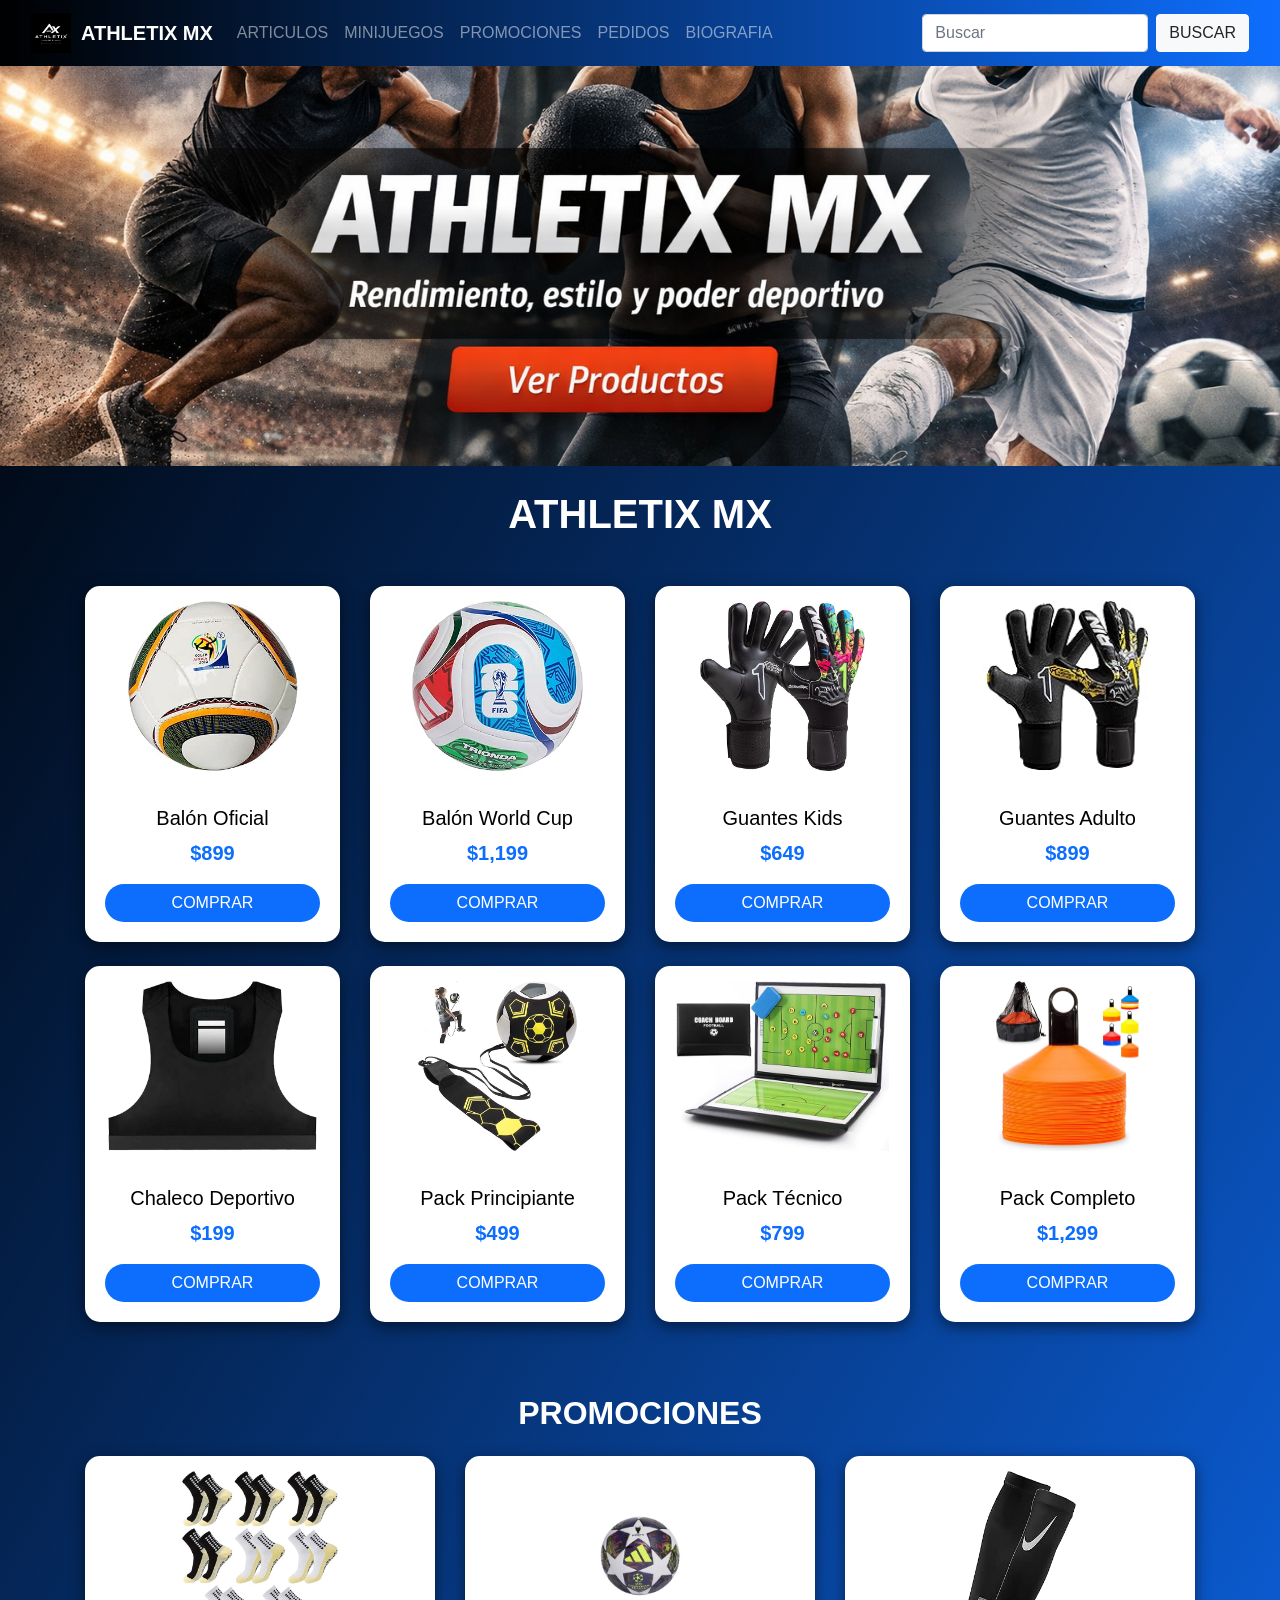
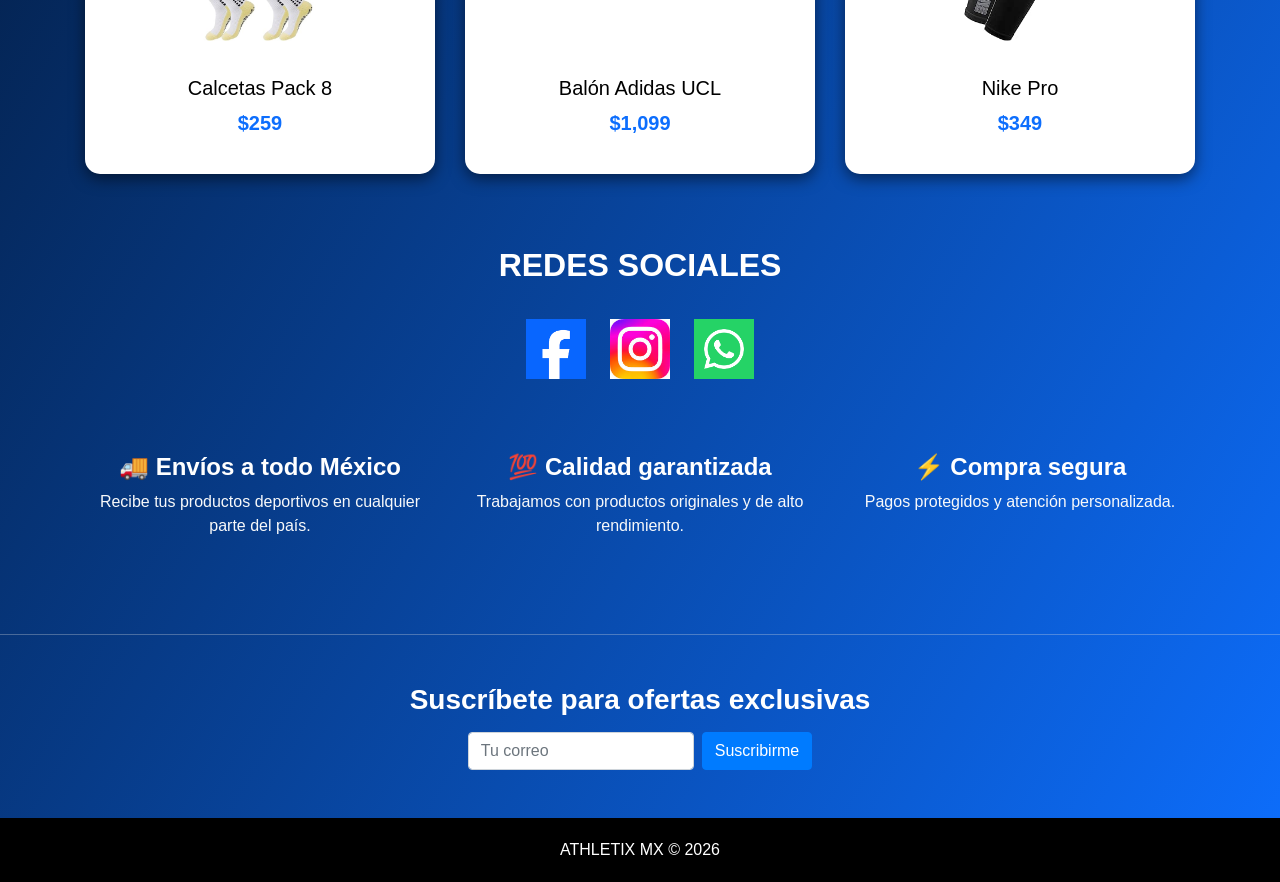
<file: index.html>
<!DOCTYPE html>
<html lang="es">
<head>
  <meta charset="UTF-8">
  <meta name="viewport" content="width=device-width, initial-scale=1.0">
  <title>ATHLETIX MX - Tienda Oficial</title>
  
  <!-- Bootstrap 4.4.1 CSS -->
  <link rel="stylesheet" href="https://stackpath.bootstrapcdn.com/bootstrap/4.4.1/css/bootstrap.min.css">

  <style>
    body {
      background: linear-gradient(120deg, #000000, #0d6efd);
      font-family: 'Arial', sans-serif;
      color: white;
    }

    /* Navbar */
    .navbar {
      background: linear-gradient(90deg, #000, #0d6efd);
    }
    .navbar-brand {
      display: flex;
      align-items: center;
      font-weight: bold;
    }
    .navbar-brand img {
      width: 40px;
      margin-right: 10px;
    }

    /* Banner */
    .banner {
      width: 100%;
      height: 400px;
      object-fit: cover;
    }

    /* Títulos */
    h1, h2, h3, h4 {
      font-weight: bold;
    }

    /* Tarjetas de Productos */
    .card {
      border: none;
      border-radius: 15px;
      box-shadow: 0 5px 15px rgba(0,0,0,0.5);
      transition: transform 0.3s ease;
      background: white;
      color: black;
    }
    .card:hover {
      transform: translateY(-10px);
    }
    .card img {
      height: 200px;
      object-fit: contain;
      padding: 15px;
    }
    .precio {
      color: #0d6efd;
      font-size: 20px;
      font-weight: bold;
    }
    .btn-comprar {
      background: #0d6efd;
      color: white;
      border-radius: 20px;
      transition: 0.2s;
    }
    .btn-comprar:hover {
      background: black;
      color: white;
    }

    /* Redes Sociales */
    .redes img {
      width: 60px;
      margin: 10px;
      transition: transform 0.3s ease;
    }
    .redes img:hover {
      transform: scale(1.2);
    }

    /* Footer */
    .footer {
      background: black;
      padding: 20px;
      margin-top: 40px;
    }
    hr.separador {
      background: white;
      opacity: 0.3;
    }
  </style>
</head>
<body>

  <!-- Encabezado / Navegación -->
  <header>
    <nav class="navbar navbar-expand-lg navbar-dark">
      <div class="container-fluid">
        <a class="navbar-brand" href="#">
          <img src="imagenes/logo.png" alt="Logo ATHLETIX MX">
          ATHLETIX MX
        </a>
        <button class="navbar-toggler" type="button" data-toggle="collapse" data-target="#menu" aria-controls="menu" aria-expanded="false" aria-label="Toggle navigation">
          <span class="navbar-toggler-icon"></span>
        </button>

        <div class="collapse navbar-collapse" id="menu">
          <ul class="navbar-nav mr-auto">
            <li class="nav-item"><a class="nav-link" href="estradapag1.html">ARTICULOS</a></li>
            <li class="nav-item"><a class="nav-link" href="estradapag4.html">MINIJUEGOS</a></li>
            <li class="nav-item"><a class="nav-link" href="estradapag2.html">PROMOCIONES</a></li>
            <li class="nav-item"><a class="nav-link" href="estradapag5.html">PEDIDOS</a></li>
            <li class="nav-item"><a class="nav-link" href="estradapag6.html">BIOGRAFIA</a></li>
          </ul>
          <form class="form-inline my-2 my-lg-0">
            <input class="form-control mr-2" type="search" placeholder="Buscar" aria-label="Buscar">
            <button class="btn btn-light" type="submit">BUSCAR</button>
          </form>
        </div>
      </div>
    </nav>
  </header>

  <!-- Banner Principal -->
  <section class="hero-banner">
    <img src="imagenes/banner1.png" class="banner" alt="Banner Principal ATHLETIX MX">
    <h1 class="text-center my-4">ATHLETIX MX</h1>
  </section>

  <!-- Cuerpo Principal de la Tienda -->
  <main>
    
    <!-- Sección Catálogo -->
    <section class="container my-5">
      <div class="row">
        <!-- Producto 1 -->
        <div class="col-sm-6 col-md-4 col-lg-3 mb-4">
          <div class="card h-100">
            <img src="imagenes/mundial2010.jpg" alt="Balón Oficial">
            <div class="card-body text-center d-flex flex-column justify-content-between">
              <h5>Balón Oficial</h5>
              <div>
                <p class="precio">$899</p>
                <button class="btn btn-comprar btn-block">COMPRAR</button>
              </div>
            </div>
          </div>
        </div>
        <!-- Producto 2 -->
        <div class="col-sm-6 col-md-4 col-lg-3 mb-4">
          <div class="card h-100">
            <img src="imagenes/balontrionda.jpg" alt="Balón World Cup">
            <div class="card-body text-center d-flex flex-column justify-content-between">
              <h5>Balón World Cup</h5>
              <div>
                <p class="precio">$1,199</p>
                <button class="btn btn-comprar btn-block">COMPRAR</button>
              </div>
            </div>
          </div>
        </div>
        <!-- Producto 3 -->
        <div class="col-sm-6 col-md-4 col-lg-3 mb-4">
          <div class="card h-100">
            <img src="imagenes/guantesrinat.jpg" alt="Guantes Kids">
            <div class="card-body text-center d-flex flex-column justify-content-between">
              <h5>Guantes Kids</h5>
              <div>
                <p class="precio">$649</p>
                <button class="btn btn-comprar btn-block">COMPRAR</button>
              </div>
            </div>
          </div>
        </div>
        <!-- Producto 4 -->
        <div class="col-sm-6 col-md-4 col-lg-3 mb-4">
          <div class="card h-100">
            <img src="imagenes/guantesrinatadulto.jpg" alt="Guantes Adulto">
            <div class="card-body text-center d-flex flex-column justify-content-between">
              <h5>Guantes Adulto</h5>
              <div>
                <p class="precio">$899</p>
                <button class="btn btn-comprar btn-block">COMPRAR</button>
              </div>
            </div>
          </div>
        </div>
        <!-- Producto 5 -->
        <div class="col-sm-6 col-md-4 col-lg-3 mb-4">
          <div class="card h-100">
            <img src="imagenes/chalecodeentrenamiento.jpg" alt="Chaleco Deportivo">
            <div class="card-body text-center d-flex flex-column justify-content-between">
              <h5>Chaleco Deportivo</h5>
              <div>
                <p class="precio">$199</p>
                <button class="btn btn-comprar btn-block">COMPRAR</button>
              </div>
            </div>
          </div>
        </div>
        <!-- Producto 6 -->
        <div class="col-sm-6 col-md-4 col-lg-3 mb-4">
          <div class="card h-100">
            <img src="imagenes/cinturonentrenamiento.jpg" alt="Pack Principiante">
            <div class="card-body text-center d-flex flex-column justify-content-between">
              <h5>Pack Principiante</h5>
              <div>
                <p class="precio">$499</p>
                <button class="btn btn-comprar btn-block">COMPRAR</button>
              </div>
            </div>
          </div>
        </div>
        <!-- Producto 7 -->
        <div class="col-sm-6 col-md-4 col-lg-3 mb-4">
          <div class="card h-100">
            <img src="imagenes/tabladeentrenamiento.jpg" alt="Pack Técnico">
            <div class="card-body text-center d-flex flex-column justify-content-between">
              <h5>Pack Técnico</h5>
              <div>
                <p class="precio">$799</p>
                <button class="btn btn-comprar btn-block">COMPRAR</button>
              </div>
            </div>
          </div>
        </div>
        <!-- Producto 8 -->
        <div class="col-sm-6 col-md-4 col-lg-3 mb-4">
          <div class="card h-100">
            <img src="imagenes/packconos.jpg" alt="Pack Completo">
            <div class="card-body text-center d-flex flex-column justify-content-between">
              <h5>Pack Completo</h5>
              <div>
                <p class="precio">$1,299</p>
                <button class="btn btn-comprar btn-block">COMPRAR</button>
              </div>
            </div>
          </div>
        </div>
      </div>
    </section>

    <!-- Sección Promociones -->
    <section class="container my-5">
      <h2 class="text-center mb-4">PROMOCIONES</h2>
      <div class="row">
        <div class="col-md-4 mb-4">
          <div class="card h-100">
            <img src="imagenes/calcetasantideslizantes.jpg" alt="Calcetas Pack 8">
            <div class="card-body text-center">
              <h5>Calcetas Pack 8</h5>
              <p class="precio">$259</p>
            </div>
          </div>
        </div>
        <div class="col-md-4 mb-4">
          <div class="card h-100">
            <img src="imagenes/balonchampions.jpg" alt="Balón Adidas UCL">
            <div class="card-body text-center">
              <h5>Balón Adidas UCL</h5>
              <p class="precio">$1,099</p>
            </div>
          </div>
        </div>
        <div class="col-md-4 mb-4">
          <div class="card h-100">
            <img src="imagenes/mangasbrazo.jpg" alt="Nike Pro">
            <div class="card-body text-center">
              <h5>Nike Pro</h5>
              <p class="precio">$349</p>
            </div>
          </div>
        </div>
      </div>
    </section>

    <!-- Redes Sociales -->
    <section class="text-center redes my-5">
      <h2 class="mb-4">REDES SOCIALES</h2>
      <a href="https://www.facebook.com" target="_blank" rel="noopener noreferrer"><img src="imagenes/Facebook.png" alt="Facebook"></a>
      <a href="https://www.instagram.com" target="_blank" rel="noopener noreferrer"><img src="imagenes/instagram.jpg" alt="Instagram"></a>
      <a href="https://www.whatsapp.com" target="_blank" rel="noopener noreferrer"><img src="imagenes/whatsapp.png" alt="WhatsApp"></a>
    </section>

    <!-- Valores -->
    <section class="container text-center my-5 py-3">
      <div class="row">
        <div class="col-md-4 mb-3">
          <h4>🚚 Envíos a todo México</h4>
          <p class="text-light">Recibe tus productos deportivos en cualquier parte del país.</p>
        </div>
        <div class="col-md-4 mb-3">
          <h4>💯 Calidad garantizada</h4>
          <p class="text-light">Trabajamos con productos originales y de alto rendimiento.</p>
        </div>
        <div class="col-md-4 mb-3">
          <h4>⚡ Compra segura</h4>
          <p class="text-light">Pagos protegidos y atención personalizada.</p>
        </div>
      </div>
    </section>

    <hr class="separador my-5">

    <!-- Newsletter -->
    <section class="container text-center my-5">
      <h3>Suscríbete para ofertas exclusivas</h3>
      <form class="form-inline justify-content-center mt-3">
        <input type="email" class="form-control mr-2 mb-2 mb-sm-0" placeholder="Tu correo" required>
        <button type="submit" class="btn btn-primary">Suscribirme</button>
      </form>
    </section>

  </main>

  <!-- Pie de Página -->
  <footer class="footer text-center">
    <p class="m-0">ATHLETIX MX © 2026</p>
  </footer>

  <!-- Bootstrap Scripts -->
  <script src="https://code.jquery.com/jquery-3.4.1.slim.min.js"></script>
  <script src="https://cdn.jsdelivr.net/npm/popper.js@1.16.0/dist/umd/popper.min.js"></script>
  <script src="https://stackpath.bootstrapcdn.com/bootstrap/4.4.1/js/bootstrap.min.js"></script>

</body>
</html>
</file>
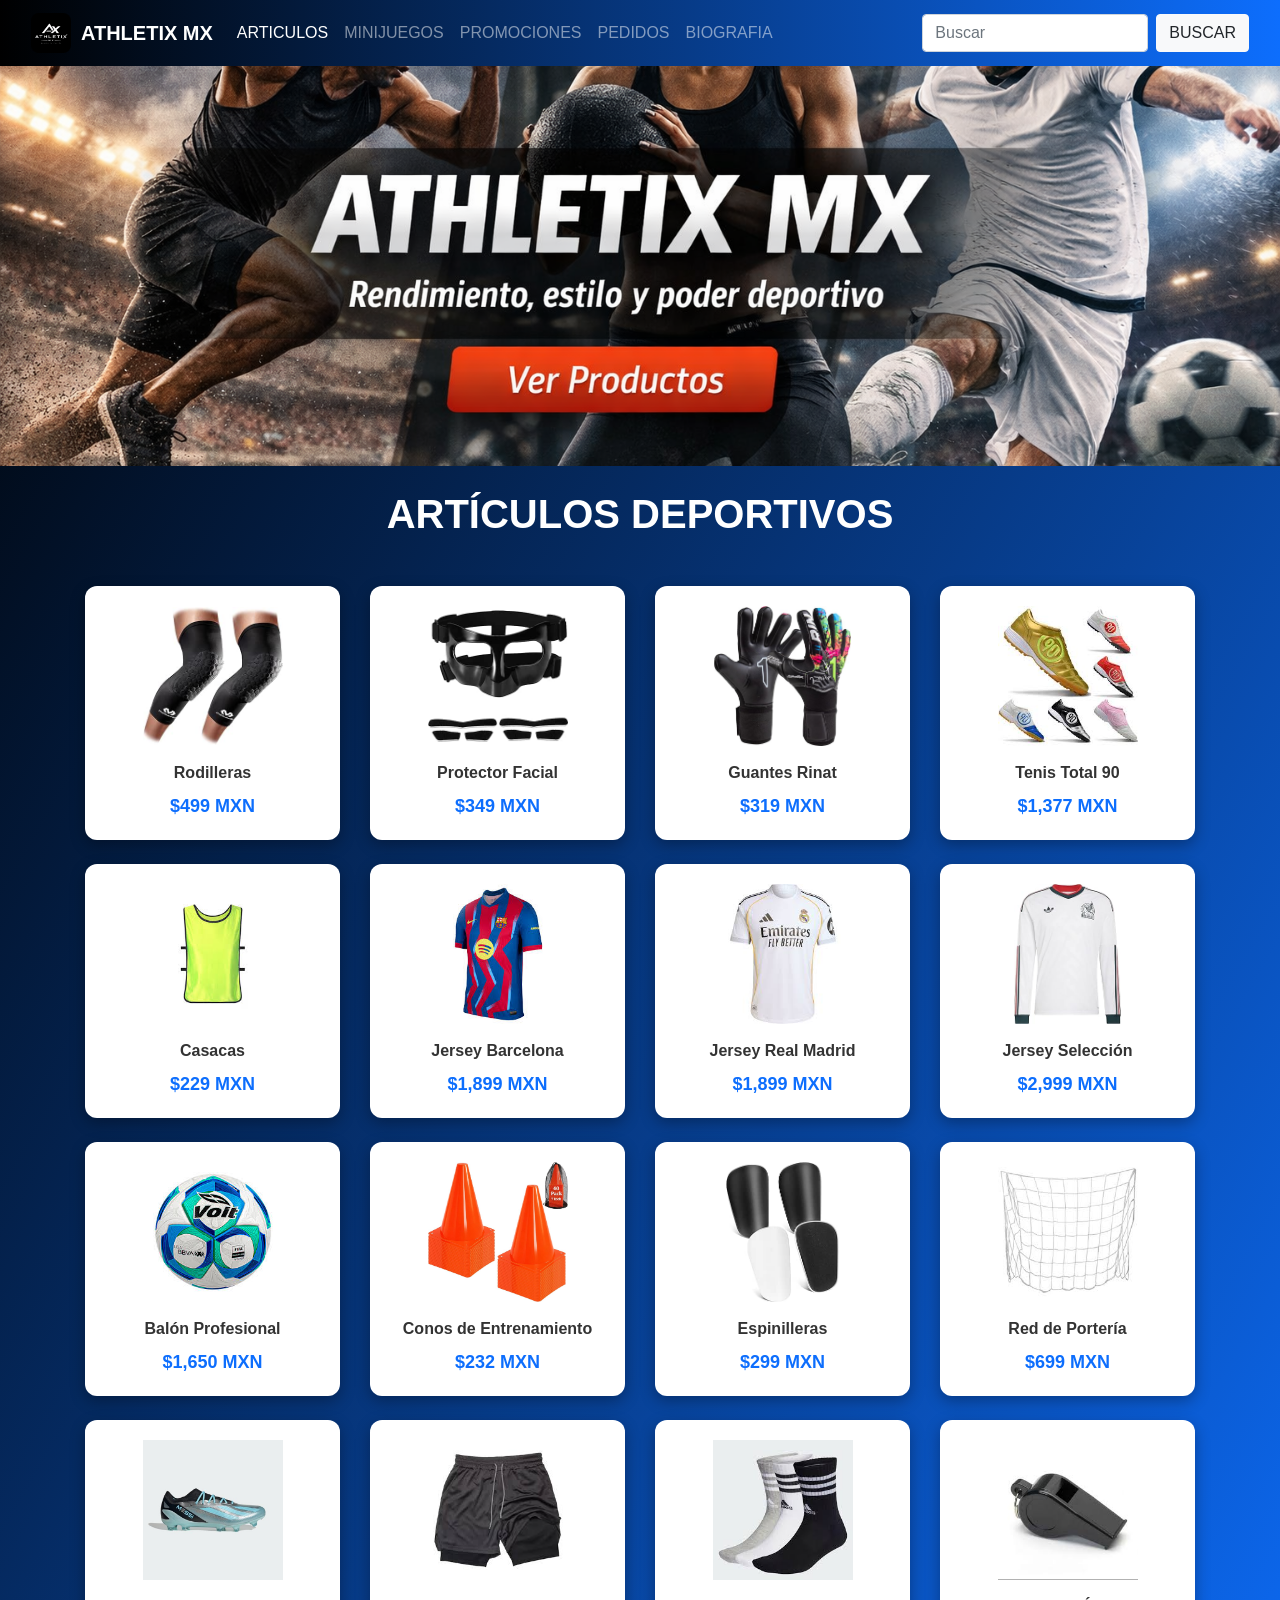
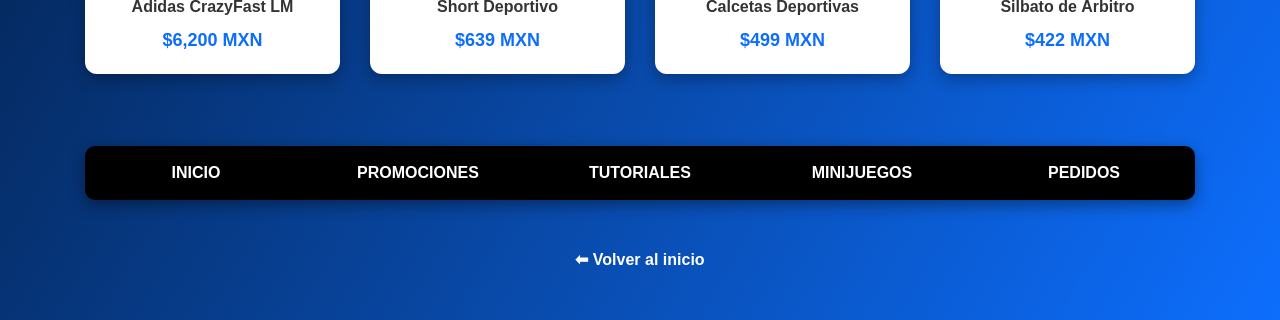
<file: estradapag1.html>
<!DOCTYPE html>
<html lang="es">
<head>
  <meta charset="UTF-8">
  <meta name="viewport" content="width=device-width, initial-scale=1.0">
  <title>ATHLETIX MX - Artículos Deportivos</title>
  
  <link rel="stylesheet" href="https://stackpath.bootstrapcdn.com/bootstrap/4.4.1/css/bootstrap.min.css">

  <style>
    body {
      background: linear-gradient(120deg, #000000, #0d6efd);
      font-family: 'Arial', sans-serif;
      color: white;
    }

    /* Navbar */
    .navbar {
      background: linear-gradient(90deg, #000, #0d6efd);
    }
    .navbar-brand {
      display: flex;
      align-items: center;
      font-weight: bold;
    }
    .navbar-brand img {
      width: 40px;
      height: 40px;
      object-fit: contain;
      margin-right: 10px;
      border-radius: 8px;
    }

    /* Banner */
    .banner {
      width: 100%;
      height: 400px;
      object-fit: cover;
    }

    /* Títulos */
    h1, h2 {
      font-weight: bold;
    }

    /* Tarjetas de Artículos (Modernización de las tablas antiguas) */
    .item-card {
      background: white;
      border-radius: 12px;
      box-shadow: 0px 5px 15px rgba(0,0,0,0.3);
      overflow: hidden;
      transition: transform 0.3s ease, box-shadow 0.3s ease;
      text-align: center;
      padding: 20px 15px;
      height: 100%;
      display: flex;
      flex-direction: column;
      justify-content: space-between;
    }
    
    .item-card:hover {
      transform: translateY(-8px);
      box-shadow: 0px 8px 20px rgba(0,0,0,0.5);
    }

    .item-card img {
      width: 140px;
      height: 140px;
      object-fit: contain;
      margin: 0 auto 15px auto;
      transition: transform 0.3s;
    }

    .item-card:hover img {
      transform: scale(1.08);
    }

    .item-card a {
      color: #333333;
      text-decoration: none;
      font-weight: bold;
      display: block;
    }
    
    .item-card a:hover {
      color: #0d6efd;
      text-decoration: none;
    }

    .precio-azul {
      font-size: 18px;
      color: #0d6efd;
      font-weight: bold;
      margin-top: 8px;
      display: block;
    }

    /* Navegación Inferior Estilo Barra */
    .nav-inferior {
      background: #000000;
      border-radius: 10px;
      padding: 15px;
      box-shadow: 0px 5px 15px rgba(0,0,0,0.4);
    }
    .nav-inferior a {
      color: white;
      text-decoration: none;
      font-weight: bold;
      transition: color 0.2s;
    }
    .nav-inferior a:hover {
      color: #0d6efd;
    }
    
    .link-volver {
      font-weight: bold;
      color: white;
      transition: color 0.2s;
    }
    .link-volver:hover {
      color: #0d6efd;
      text-decoration: none;
    }
  </style>
</head>
<body>

  <header>
    <nav class="navbar navbar-expand-lg navbar-dark">
      <div class="container-fluid">
        <a class="navbar-brand" href="index.html">
          <img src="imagenes/logo.png" alt="Logo ATHLETIX MX">
          ATHLETIX MX
        </a>
        <button class="navbar-toggler" type="button" data-toggle="collapse" data-target="#menu" aria-controls="menu" aria-expanded="false" aria-label="Toggle navigation">
          <span class="navbar-toggler-icon"></span>
        </button>

        <div class="collapse navbar-collapse" id="menu">
          <ul class="navbar-nav mr-auto">
            <li class="nav-item active">
              <a class="nav-link" href="estradapag1.html">ARTICULOS</a>
            </li>
            <li class="nav-item">
              <a class="nav-link" href="estradapag4.html">MINIJUEGOS</a>
            </li>
            <li class="nav-item">
              <a class="nav-link" href="estradapag2.html">PROMOCIONES</a>
            </li>
            <li class="nav-item">
              <a class="nav-link" href="estradapag5.html">PEDIDOS</a>
            </li>
            <li class="nav-item">
              <a class="nav-link" href="estradapag6.html">BIOGRAFIA</a>
            </li>
          </ul>

          <form class="form-inline my-2 my-lg-0">
            <input class="form-control mr-2" type="search" placeholder="Buscar" aria-label="Buscar">
            <button class="btn btn-light" type="submit">BUSCAR</button>
          </form>
        </div>
      </div>
    </nav>
  </header>

  <section class="hero-banner">
    <img src="imagenes/banner1.png" class="banner" alt="Banner Artículos Deportivos">
    <h1 class="text-center my-4">ARTÍCULOS DEPORTIVOS</h1>
  </section>

  <main class="container my-5">
    <div class="row">
      
      <div class="col-6 col-md-4 col-lg-3 mb-4">
        <div class="item-card">
          <img src="imagenes/rodillerascomp.jpg" alt="Rodilleras">
          <a href="https://www.innovasport.com" target="_blank" rel="noopener noreferrer">
            Rodilleras
            <span class="precio-azul">$499 MXN</span>
          </a>
        </div>
      </div>

      <div class="col-6 col-md-4 col-lg-3 mb-4">
        <div class="item-card">
          <img src="imagenes/protectorfacial.jpg" alt="Protector Facial">
          <a href="https://www.sportsmed.com.mx" target="_blank" rel="noopener noreferrer">
            Protector Facial
            <span class="precio-azul">$349 MXN</span>
          </a>
        </div>
      </div>

      <div class="col-6 col-md-4 col-lg-3 mb-4">
        <div class="item-card">
          <img src="imagenes/guantesrinat.jpg" alt="Guantes Rinat">
          <a href="https://www.rinatstore.com" target="_blank" rel="noopener noreferrer">
            Guantes Rinat
            <span class="precio-azul">$319 MXN</span>
          </a>
        </div>
      </div>

      <div class="col-6 col-md-4 col-lg-3 mb-4">
        <div class="item-card">
          <img src="imagenes/total90.jpg" alt="Tenis Futbol Total90">
          <a href="https://www.decathlon.com.mx" target="_blank" rel="noopener noreferrer">
            Tenis Total 90
            <span class="precio-azul">$1,377 MXN</span>
          </a>
        </div>
      </div>

      <div class="col-6 col-md-4 col-lg-3 mb-4">
        <div class="item-card">
          <img src="imagenes/casacas.jpg" alt="Casacas">
          <a href="https://www.decathlon.com.mx" target="_blank" rel="noopener noreferrer">
            Casacas
            <span class="precio-azul">$229 MXN</span>
          </a>
        </div>
      </div>

      <div class="col-6 col-md-4 col-lg-3 mb-4">
        <div class="item-card">
          <img src="imagenes/barcelona.jpg" alt="Jersey Barcelona">
          <a href="https://store.fcbarcelona.com" target="_blank" rel="noopener noreferrer">
            Jersey Barcelona
            <span class="precio-azul">$1,899 MXN</span>
          </a>
        </div>
      </div>

      <div class="col-6 col-md-4 col-lg-3 mb-4">
        <div class="item-card">
          <img src="imagenes/madrid.jpg" alt="Jersey Real Madrid">
          <a href="https://us.shop.realmadrid.com" target="_blank" rel="noopener noreferrer">
            Jersey Real Madrid
            <span class="precio-azul">$1,899 MXN</span>
          </a>
        </div>
      </div>

      <div class="col-6 col-md-4 col-lg-3 mb-4">
        <div class="item-card">
          <img src="imagenes/seleccion.jpg" alt="Jersey Selección">
          <a href="https://mexicofanshop.com" target="_blank" rel="noopener noreferrer">
            Jersey Selección
            <span class="precio-azul">$2,999 MXN</span>
          </a>
        </div>
      </div>

      <div class="col-6 col-md-4 col-lg-3 mb-4">
        <div class="item-card">
          <img src="imagenes/voit.jpg" alt="Balón Profesional">
          <a href="https://www.voit.com.mx" target="_blank" rel="noopener noreferrer">
            Balón Profesional
            <span class="precio-azul">$1,650 MXN</span>
          </a>
        </div>
      </div>

      <div class="col-6 col-md-4 col-lg-3 mb-4">
        <div class="item-card">
          <img src="imagenes/conos.jpg" alt="Conos de Entrenamiento">
          <a href="https://deportesguerra.com.mx" target="_blank" rel="noopener noreferrer">
            Conos de Entrenamiento
            <span class="precio-azul">$232 MXN</span>
          </a>
        </div>
      </div>

      <div class="col-6 col-md-4 col-lg-3 mb-4">
        <div class="item-card">
          <img src="imagenes/pack2espinilleras.jpg" alt="Espinilleras">
          <a href="#">
            Espinilleras
            <span class="precio-azul">$299 MXN</span>
          </a>
        </div>
      </div>

      <div class="col-6 col-md-4 col-lg-3 mb-4">
        <div class="item-card">
          <img src="imagenes/red.jpg" alt="Red de Portería">
          <a href="#">
            Red de Portería
            <span class="precio-azul">$699 MXN</span>
          </a>
        </div>
      </div>

      <div class="col-6 col-md-4 col-lg-3 mb-4">
        <div class="item-card">
          <img src="imagenes/messi.jpg" alt="Adidas CrazyFast LM">
          <a href="https://www.adidas.mx" target="_blank" rel="noopener noreferrer">
            Adidas CrazyFast LM
            <span class="precio-azul">$6,200 MXN</span>
          </a>
        </div>
      </div>

      <div class="col-6 col-md-4 col-lg-3 mb-4">
        <div class="item-card">
          <img src="imagenes/short.jpg" alt="Short Deportivo">
          <a href="https://www.underarmour.com.mx" target="_blank" rel="noopener noreferrer">
            Short Deportivo
            <span class="precio-azul">$639 MXN</span>
          </a>
        </div>
      </div>

      <div class="col-6 col-md-4 col-lg-3 mb-4">
        <div class="item-card">
          <img src="imagenes/calcetas.jpg" alt="Calcetas Deportivas">
          <a href="https://www.adidas.mx" target="_blank" rel="noopener noreferrer">
            Calcetas Deportivas
            <span class="precio-azul">$499 MXN</span>
          </a>
        </div>
      </div>

      <div class="col-6 col-md-4 col-lg-3 mb-4">
        <div class="item-card">
          <img src="imagenes/silbato.jpg" alt="Silbato de Árbitro">
          <a href="https://www.decathlon.com.mx" target="_blank" rel="noopener noreferrer">
            Silbato de Árbitro
            <span class="precio-azul">$422 MXN</span>
          </a>
        </div>
      </div>

    </div>

    <div class="nav-inferior container my-5">
      <div class="row text-center">
        <div class="col"><a href="index.html">INICIO</a></div>
        <div class="col"><a href="estradapag2.html">PROMOCIONES</a></div>
        <div class="col"><a href="estradapag3.html">TUTORIALES</a></div>
        <div class="col"><a href="estradapag4.html">MINIJUEGOS</a></div>
        <div class="col"><a href="estradapag5.html">PEDIDOS</a></div>
      </div>
    </div>

    <div class="text-center my-4">
      <a href="index.html" class="link-volver">⬅ Volver al inicio</a>
    </div>
  </main>

  <script src="https://code.jquery.com/jquery-3.4.1.slim.min.js"></script>
  <script src="https://cdn.jsdelivr.net/npm/popper.js@1.16.0/dist/umd/popper.min.js"></script>
  <script src="https://stackpath.bootstrapcdn.com/bootstrap/4.4.1/js/bootstrap.min.js"></script>

</body>
</html>
</file>
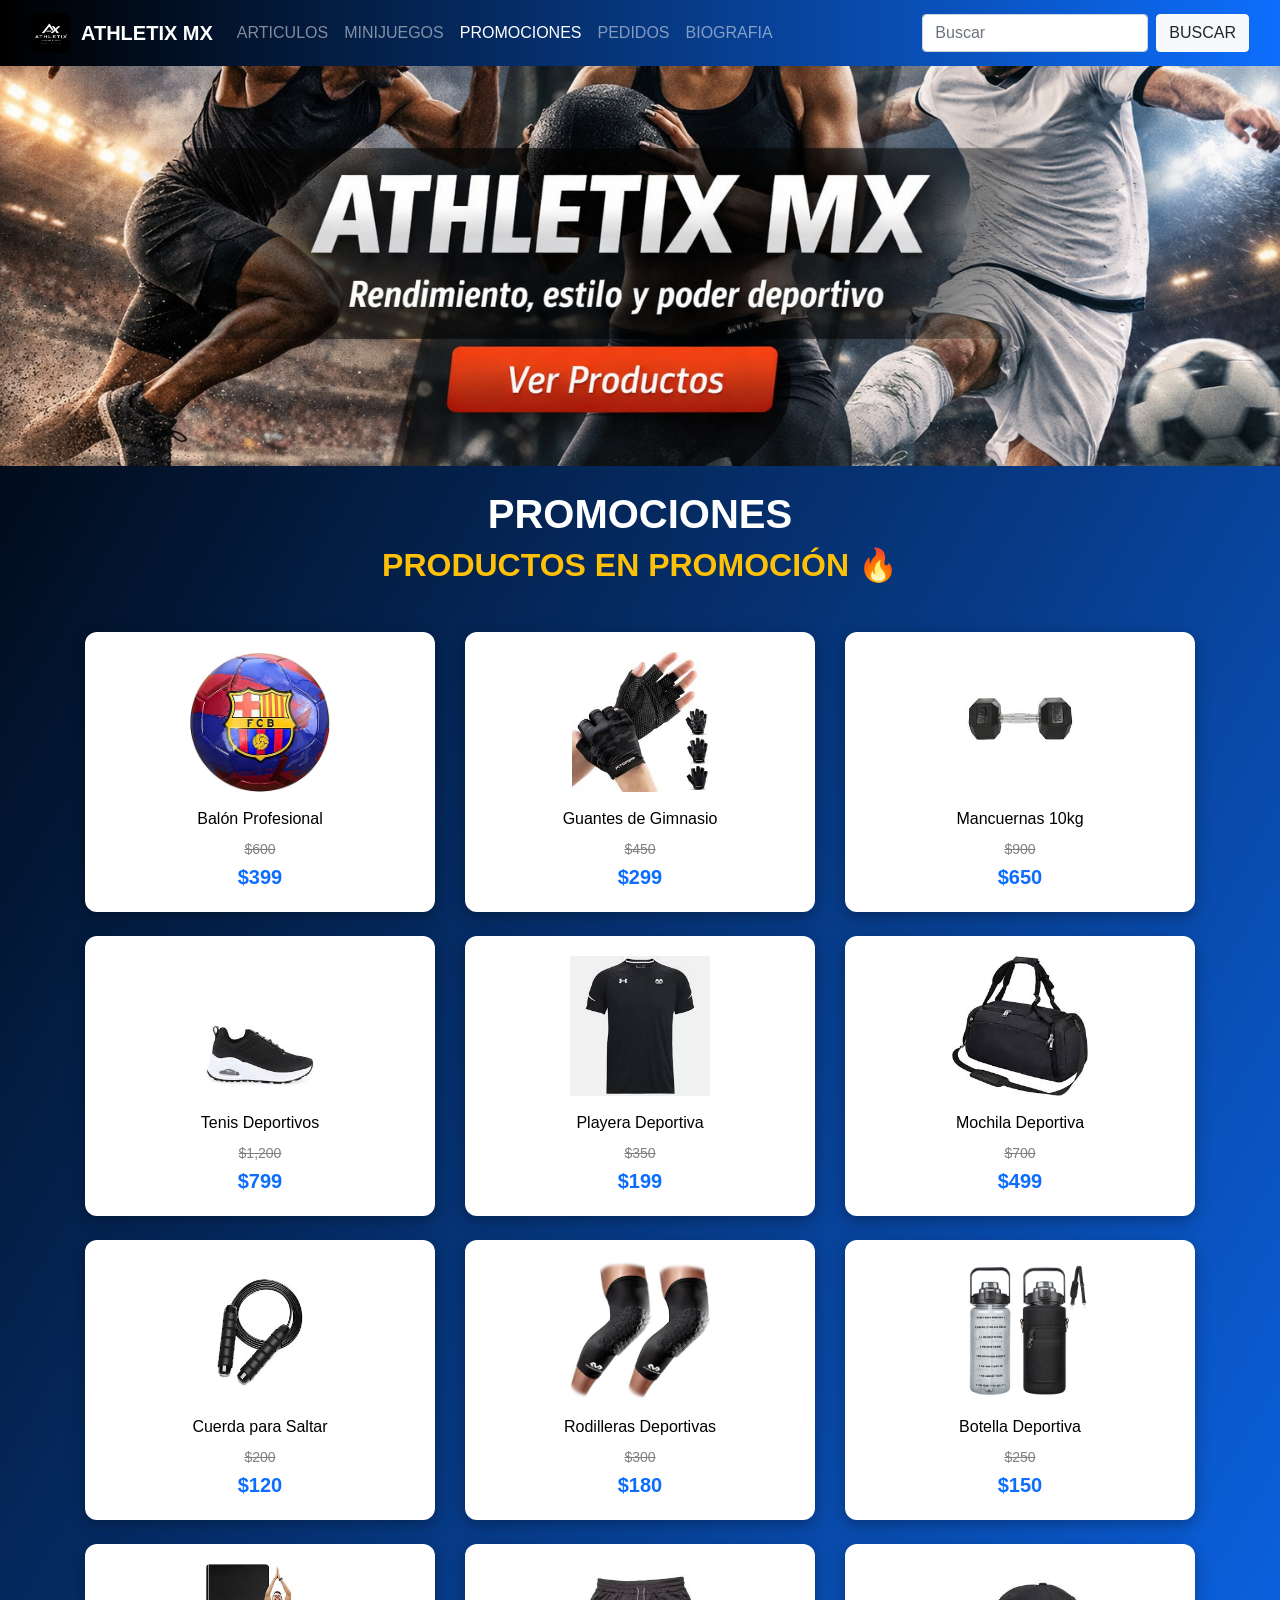
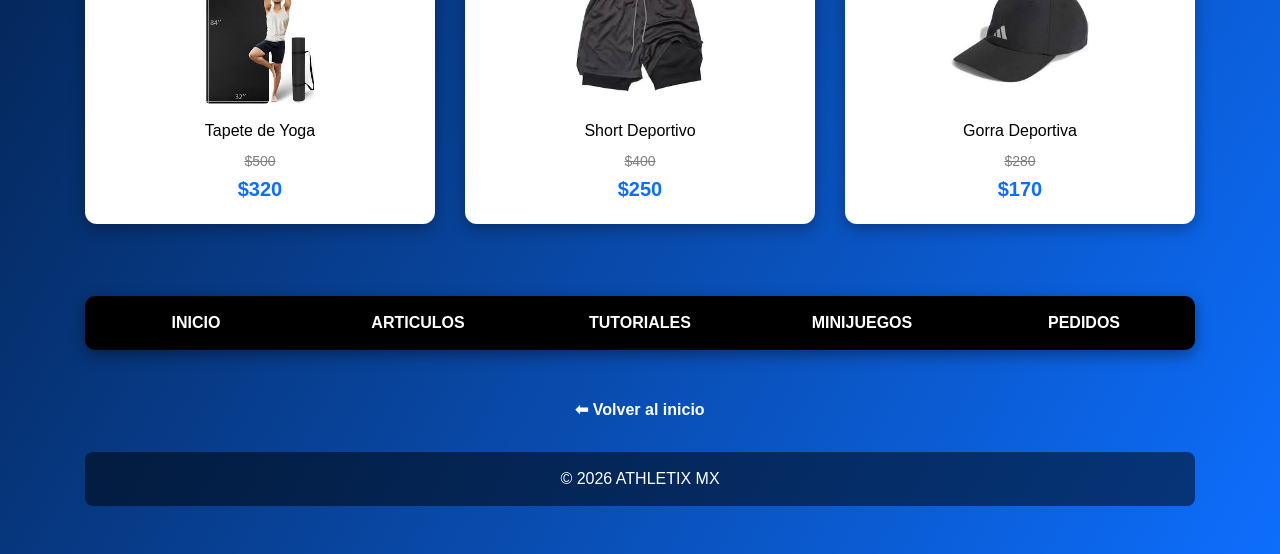
<file: estradapag2.html>
<!DOCTYPE html>
<html lang="es">
<head>
  <meta charset="UTF-8">
  <meta name="viewport" content="width=device-width, initial-scale=1.0">
  <title>ATHLETIX MX - Promociones</title>
  
  <!-- Bootstrap 4.4.1 CSS -->
  <link rel="stylesheet" href="https://stackpath.bootstrapcdn.com/bootstrap/4.4.1/css/bootstrap.min.css">

  <style>
    body {
      background: linear-gradient(120deg, #000000, #0d6efd);
      font-family: 'Arial', sans-serif;
      color: white;
    }

    /* Navbar */
    .navbar {
      background: linear-gradient(90deg, #000, #0d6efd);
    }
    .navbar-brand {
      display: flex;
      align-items: center;
      font-weight: bold;
    }
    .navbar-brand img {
      width: 40px;
      height: 40px;
      object-fit: contain;
      margin-right: 10px;
      border-radius: 8px;
    }

    /* Banner */
    .banner {
      width: 100%;
      height: 400px;
      object-fit: cover;
    }

    /* Títulos */
    h1, h2 {
      font-weight: bold;
    }

    /* Tarjetas de Promociones (Estructura optimizada de cuadrícula) */
    .promo-card {
      background: white;
      border-radius: 12px;
      box-shadow: 0px 5px 15px rgba(0,0,0,0.3);
      overflow: hidden;
      transition: transform 0.3s ease, box-shadow 0.3s ease;
      text-align: center;
      padding: 20px 15px;
      height: 100%;
      color: black;
      display: flex;
      flex-direction: column;
      justify-content: space-between;
    }
    
    .promo-card:hover {
      transform: translateY(-8px);
      box-shadow: 0px 8px 20px rgba(0,0,0,0.5);
    }

    .promo-card img {
      width: 140px;
      height: 140px;
      object-fit: contain;
      margin: 0 auto 15px auto;
      transition: transform 0.3s;
    }

    .promo-card:hover img {
      transform: scale(1.08);
    }

    .titulo-producto {
      font-weight: 500;
      font-size: 16px;
      margin-bottom: 8px;
    }

    .precio-anterior {
      color: gray;
      text-decoration: line-through;
      font-size: 14px;
      margin-bottom: 2px;
    }

    .precio-oferta {
      color: #0d6efd;
      font-size: 20px;
      font-weight: bold;
      margin-bottom: 0;
    }

    /* Navegación Inferior Estilo Barra */
    .nav-inferior {
      background: #000000;
      border-radius: 10px;
      padding: 15px;
      box-shadow: 0px 5px 15px rgba(0,0,0,0.4);
    }
    .nav-inferior a {
      color: white;
      text-decoration: none;
      font-weight: bold;
      transition: color 0.2s;
    }
    .nav-inferior a:hover {
      color: #0d6efd;
    }
    
    .link-volver {
      font-weight: bold;
      color: white;
      transition: color 0.2s;
    }
    .link-volver:hover {
      color: #0d6efd;
      text-decoration: none;
    }

    /* Footer */
    .footer {
      background: rgba(0, 0, 0, 0.5);
      padding: 15px;
      margin-top: 30px;
      border-radius: 8px;
    }
  </style>
</head>
<body>

  <!-- Encabezado / Navegación -->
  <header>
    <nav class="navbar navbar-expand-lg navbar-dark">
      <div class="container-fluid">
        <a class="navbar-brand" href="index.html">
          <img src="imagenes/logo.png" alt="Logo ATHLETIX MX">
          ATHLETIX MX
        </a>
        <button class="navbar-toggler" type="button" data-toggle="collapse" data-target="#menu" aria-controls="menu" aria-expanded="false" aria-label="Toggle navigation">
          <span class="navbar-toggler-icon"></span>
        </button>

        <div class="collapse navbar-collapse" id="menu">
          <ul class="navbar-nav mr-auto">
            <li class="nav-item">
              <a class="nav-link" href="estradapag1.html">ARTICULOS</a>
            </li>
            <li class="nav-item">
              <a class="nav-link" href="estradapag4.html">MINIJUEGOS</a>
            </li>
            <li class="nav-item active">
              <a class="nav-link" href="estradapag2.html">PROMOCIONES</a>
            </li>
            <li class="nav-item">
              <a class="nav-link" href="estradapag5.html">PEDIDOS</a>
            </li>
            <li class="nav-item">
              <a class="nav-link" href="estradapag6.html">BIOGRAFIA</a>
            </li>
          </ul>

          <form class="form-inline my-2 my-lg-0">
            <input class="form-control mr-2" type="search" placeholder="Buscar" aria-label="Buscar">
            <button class="btn btn-light" type="submit">BUSCAR</button>
          </form>
        </div>
      </div>
    </nav>
  </header>

  <!-- Banner Principal -->
  <section class="hero-banner">
    <img src="imagenes/banner1.png" class="banner" alt="Banner Promociones">
    <div class="container text-center mt-4">
      <h1>PROMOCIONES</h1>
      <h2 class="text-warning">PRODUCTOS EN PROMOCIÓN 🔥</h2>
    </div>
  </section>

  <!-- Catálogo de Promociones -->
  <main class="container my-5">
    <div class="row">
      
      <!-- Fila 1 -->
      <div class="col-sm-6 col-md-4 mb-4">
        <div class="promo-card">
          <img src="imagenes/balonbarca.jpg" alt="Balón Profesional">
          <div>
            <div class="titulo-producto">Balón Profesional</div>
            <div class="precio-anterior">$600</div>
            <div class="precio-oferta">$399</div>
          </div>
        </div>
      </div>

      <div class="col-sm-6 col-md-4 mb-4">
        <div class="promo-card">
          <img src="imagenes/guantes.jpg" alt="Guantes de Gimnasio">
          <div>
            <div class="titulo-producto">Guantes de Gimnasio</div>
            <div class="precio-anterior">$450</div>
            <div class="precio-oferta">$299</div>
          </div>
        </div>
      </div>

      <div class="col-sm-6 col-md-4 mb-4">
        <div class="promo-card">
          <img src="imagenes/mancuernas.jpg" alt="Mancuernas 10kg">
          <div>
            <div class="titulo-producto">Mancuernas 10kg</div>
            <div class="precio-anterior">$900</div>
            <div class="precio-oferta">$650</div>
          </div>
        </div>
      </div>

      <!-- Fila 2 -->
      <div class="col-sm-6 col-md-4 mb-4">
        <div class="promo-card">
          <img src="imagenes/tenis.jpg" alt="Tenis Deportivos">
          <div>
            <div class="titulo-producto">Tenis Deportivos</div>
            <div class="precio-anterior">$1,200</div>
            <div class="precio-oferta">$799</div>
          </div>
        </div>
      </div>

      <div class="col-sm-6 col-md-4 mb-4">
        <div class="promo-card">
          <img src="imagenes/playera.jpg" alt="Playera Deportiva">
          <div>
            <div class="titulo-producto">Playera Deportiva</div>
            <div class="precio-anterior">$350</div>
            <div class="precio-oferta">$199</div>
          </div>
        </div>
      </div>

      <div class="col-sm-6 col-md-4 mb-4">
        <div class="promo-card">
          <img src="imagenes/mochila.jpg" alt="Mochila Deportiva">
          <div>
            <div class="titulo-producto">Mochila Deportiva</div>
            <div class="precio-anterior">$700</div>
            <div class="precio-oferta">$499</div>
          </div>
        </div>
      </div>

      <!-- Fila 3 -->
      <div class="col-sm-6 col-md-4 mb-4">
        <div class="promo-card">
          <img src="imagenes/cuerda.jpg" alt="Cuerda para Saltar">
          <div>
            <div class="titulo-producto">Cuerda para Saltar</div>
            <div class="precio-anterior">$200</div>
            <div class="precio-oferta">$120</div>
          </div>
        </div>
      </div>

      <div class="col-sm-6 col-md-4 mb-4">
        <div class="promo-card">
          <img src="imagenes/rodillerascomp.jpg" alt="Rodilleras Deportivas">
          <div>
            <div class="titulo-producto">Rodilleras Deportivas</div>
            <div class="precio-anterior">$300</div>
            <div class="precio-oferta">$180</div>
          </div>
        </div>
      </div>

      <div class="col-sm-6 col-md-4 mb-4">
        <div class="promo-card">
          <img src="imagenes/botella.jpg" alt="Botella Deportiva">
          <div>
            <div class="titulo-producto">Botella Deportiva</div>
            <div class="precio-anterior">$250</div>
            <div class="precio-oferta">$150</div>
          </div>
        </div>
      </div>

      <!-- Fila 4 -->
      <div class="col-sm-6 col-md-4 mb-4">
        <div class="promo-card">
          <img src="imagenes/tapete.jpg" alt="Tapete de Yoga">
          <div>
            <div class="titulo-producto">Tapete de Yoga</div>
            <div class="precio-anterior">$500</div>
            <div class="precio-oferta">$320</div>
          </div>
        </div>
      </div>

      <div class="col-sm-6 col-md-4 mb-4">
        <div class="promo-card">
          <img src="imagenes/short.jpg" alt="Short Deportivo">
          <div>
            <div class="titulo-producto">Short Deportivo</div>
            <div class="precio-anterior">$400</div>
            <div class="precio-oferta">$250</div>
          </div>
        </div>
      </div>

      <div class="col-sm-6 col-md-4 mb-4">
        <div class="promo-card">
          <img src="imagenes/gorra.jpg" alt="Gorra Deportiva">
          <div>
            <div class="titulo-producto">Gorra Deportiva</div>
            <div class="precio-anterior">$280</div>
            <div class="precio-oferta">$170</div>
          </div>
        </div>
      </div>

    </div>

    <!-- Menú de Navegación Inferior -->
    <div class="nav-inferior container my-5">
      <div class="row text-center">
        <div class="col"><a href="index.html">INICIO</a></div>
        <div class="col"><a href="estradapag1.html">ARTICULOS</a></div>
        <div class="col"><a href="estradapag3.html">TUTORIALES</a></div>
        <div class="col"><a href="estradapag4.html">MINIJUEGOS</a></div>
        <div class="col"><a href="estradapag5.html">PEDIDOS</a></div>
      </div>
    </div>

    <!-- Enlace de regreso simple -->
    <div class="text-center my-4">
      <a href="index.html" class="link-volver">⬅ Volver al inicio</a>
    </div>

    <!-- Pie de Página -->
    <footer class="footer text-center">
      <p class="m-0">© 2026 ATHLETIX MX</p>
    </footer>
  </main>

  <!-- Bootstrap Scripts -->
  <script src="https://code.jquery.com/jquery-3.4.1.slim.min.js"></script>
  <script src="https://cdn.jsdelivr.net/npm/popper.js@1.16.0/dist/umd/popper.min.js"></script>
  <script src="https://stackpath.bootstrapcdn.com/bootstrap/4.4.1/js/bootstrap.min.js"></script>

</body>
</html>
</file>
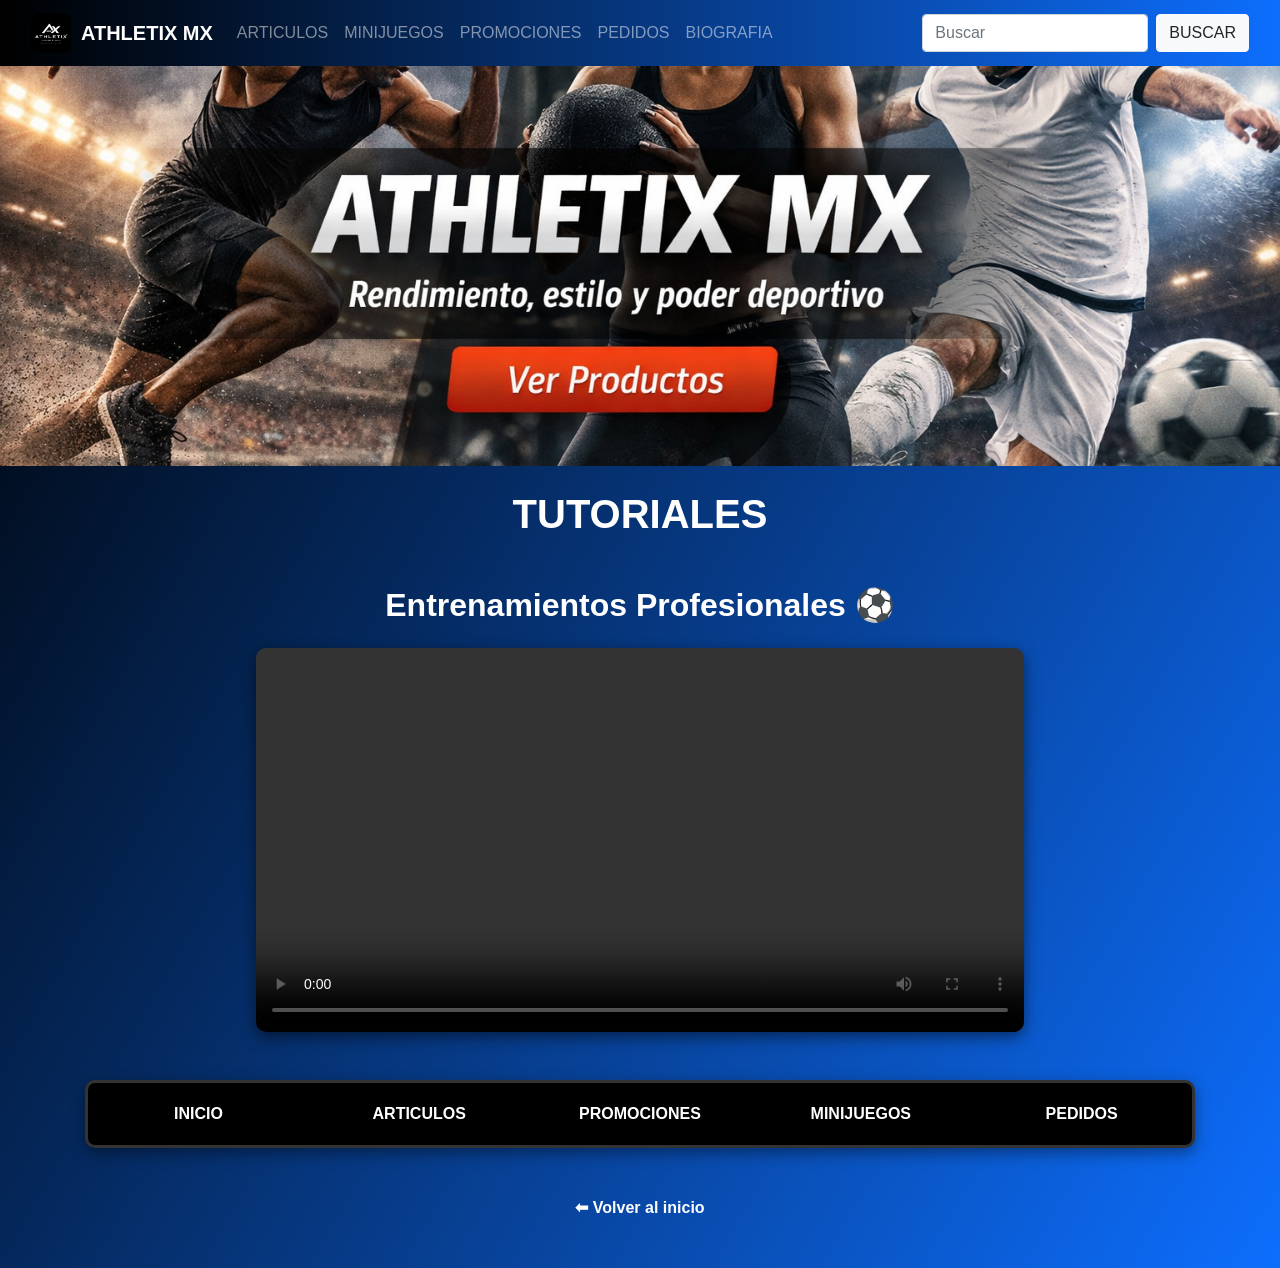
<file: estradapag3.html>
<!DOCTYPE html>
<html lang="es">
<head>
  <meta charset="UTF-8">
  <meta name="viewport" content="width=device-width, initial-scale=1.0">
  <title>ATHLETIX MX - Tutoriales</title>
  
  <!-- Bootstrap 4.4.1 CSS -->
  <link rel="stylesheet" href="https://stackpath.bootstrapcdn.com/bootstrap/4.4.1/css/bootstrap.min.css">

  <style>
    body {
      background: linear-gradient(120deg, #000000, #0d6efd);
      font-family: 'Arial', sans-serif;
      color: white;
    }

    /* Navbar */
    .navbar {
      background: linear-gradient(90deg, #000, #0d6efd);
    }
    .navbar-brand {
      display: flex;
      align-items: center;
      font-weight: bold;
    }
    .navbar-brand img {
      width: 40px;
      height: 40px;
      object-fit: contain;
      margin-right: 10px;
      border-radius: 8px;
    }

    /* Banner */
    .banner {
      width: 100%;
      height: 400px;
      object-fit: cover;
    }

    /* Títulos */
    h1, h2 {
      font-weight: bold;
    }
    h2 {
      margin-top: 40px;
    }

    /* Contenedor del Video Modificado para ser Responsivo */
    .video-wrapper {
      max-width: 800px; /* Evita que el video se haga gigantesco en pantallas muy grandes */
      margin: 0 auto;
    }
    
    video {
      width: 100%;
      border-radius: 10px;
      box-shadow: 0px 5px 15px rgba(0,0,0,0.5);
      display: block;
    }

    /* Navegación Inferior Estilo Barra */
    .nav-inferior {
      background: #000000;
      border: 3px solid #333; 
      border-radius: 10px;
      padding: 15px;
      box-shadow: 0px 5px 15px rgba(0,0,0,0.4);
    }
    .nav-inferior a {
      color: white;
      text-decoration: none;
      font-weight: bold;
      transition: color 0.2s;
    }
    .nav-inferior a:hover {
      color: #0d6efd;
    }
    
    .link-volver {
      font-weight: bold;
      color: white;
      transition: color 0.2s;
    }
    .link-volver:hover {
      color: #0d6efd;
      text-decoration: none;
    }
  </style>
</head>
<body>

  <!-- Encabezado / Navegación -->
  <header>
    <nav class="navbar navbar-expand-lg navbar-dark">
      <div class="container-fluid">
        <a class="navbar-brand" href="index.html">
          <img src="imagenes/logo.png" alt="Logo ATHLETIX MX">
          ATHLETIX MX
        </a>
        <button class="navbar-toggler" type="button" data-toggle="collapse" data-target="#menu" aria-controls="menu" aria-expanded="false" aria-label="Toggle navigation">
          <span class="navbar-toggler-icon"></span>
        </button>

        <div class="collapse navbar-collapse" id="menu">
          <ul class="navbar-nav mr-auto">
            <li class="nav-item">
              <a class="nav-link" href="estradapag1.html">ARTICULOS</a>
            </li>
            <li class="nav-item">
              <a class="nav-link" href="estradapag4.html">MINIJUEGOS</a>
            </li>
            <li class="nav-item">
              <a class="nav-link" href="estradapag2.html">PROMOCIONES</a>
            </li>
            <li class="nav-item">
              <a class="nav-link" href="estradapag5.html">PEDIDOS</a>
            </li>
            <li class="nav-item">
              <a class="nav-link" href="estradapag6.html">BIOGRAFIA</a>
            </li>
          </ul>

          <form class="form-inline my-2 my-lg-0">
            <input class="form-control mr-2" type="search" placeholder="Buscar" aria-label="Buscar">
            <button class="btn btn-light" type="submit">BUSCAR</button>
          </form>
        </div>
      </div>
    </nav>
  </header>

  <!-- Banner Principal -->
  <section class="hero-banner">
    <img src="imagenes/banner1.png" class="banner" alt="Banner Tutoriales">
    <h1 class="text-center my-4">TUTORIALES</h1>
  </section>

  <!-- Zona del Video de Entrenamiento -->
  <main class="container my-5">
    <section class="text-center mb-5">
      <h2 class="mb-4">Entrenamientos Profesionales ⚽</h2>
      
      <div class="video-wrapper px-3">
        <video controls>
          <!-- Apunta a una carpeta llamada 'videos' dentro de tu proyecto -->
          <source src="videos/entrenamiento2.mp4" type="video/mp4">
          Tu navegador no soporta video.
        </video>
      </div>
    </section>

    <!-- Menú de Navegación Inferior -->
    <nav class="nav-inferior container my-5">
      <div class="row text-center">
        <div class="col-sm col-12 my-1"><a href="index.html">INICIO</a></div>
        <div class="col-sm col-12 my-1"><a href="estradapag1.html">ARTICULOS</a></div>
        <div class="col-sm col-12 my-1"><a href="estradapag2.html">PROMOCIONES</a></div>
        <div class="col-sm col-12 my-1"><a href="estradapag4.html">MINIJUEGOS</a></div>
        <div class="col-sm col-12 my-1"><a href="estradapag5.html">PEDIDOS</a></div>
      </div>
    </nav>

    <!-- Enlace de regreso simple -->
    <div class="text-center my-4">
      <a href="index.html" class="link-volver">⬅ Volver al inicio</a>
    </div>
  </main>

  <!-- Bootstrap Scripts -->
  <script src="https://code.jquery.com/jquery-3.4.1.slim.min.js"></script>
  <script src="https://cdn.jsdelivr.net/npm/popper.js@1.16.0/dist/umd/popper.min.js"></script>
  <script src="https://stackpath.bootstrapcdn.com/bootstrap/4.4.1/js/bootstrap.min.js"></script>

</body>
</html>
</file>
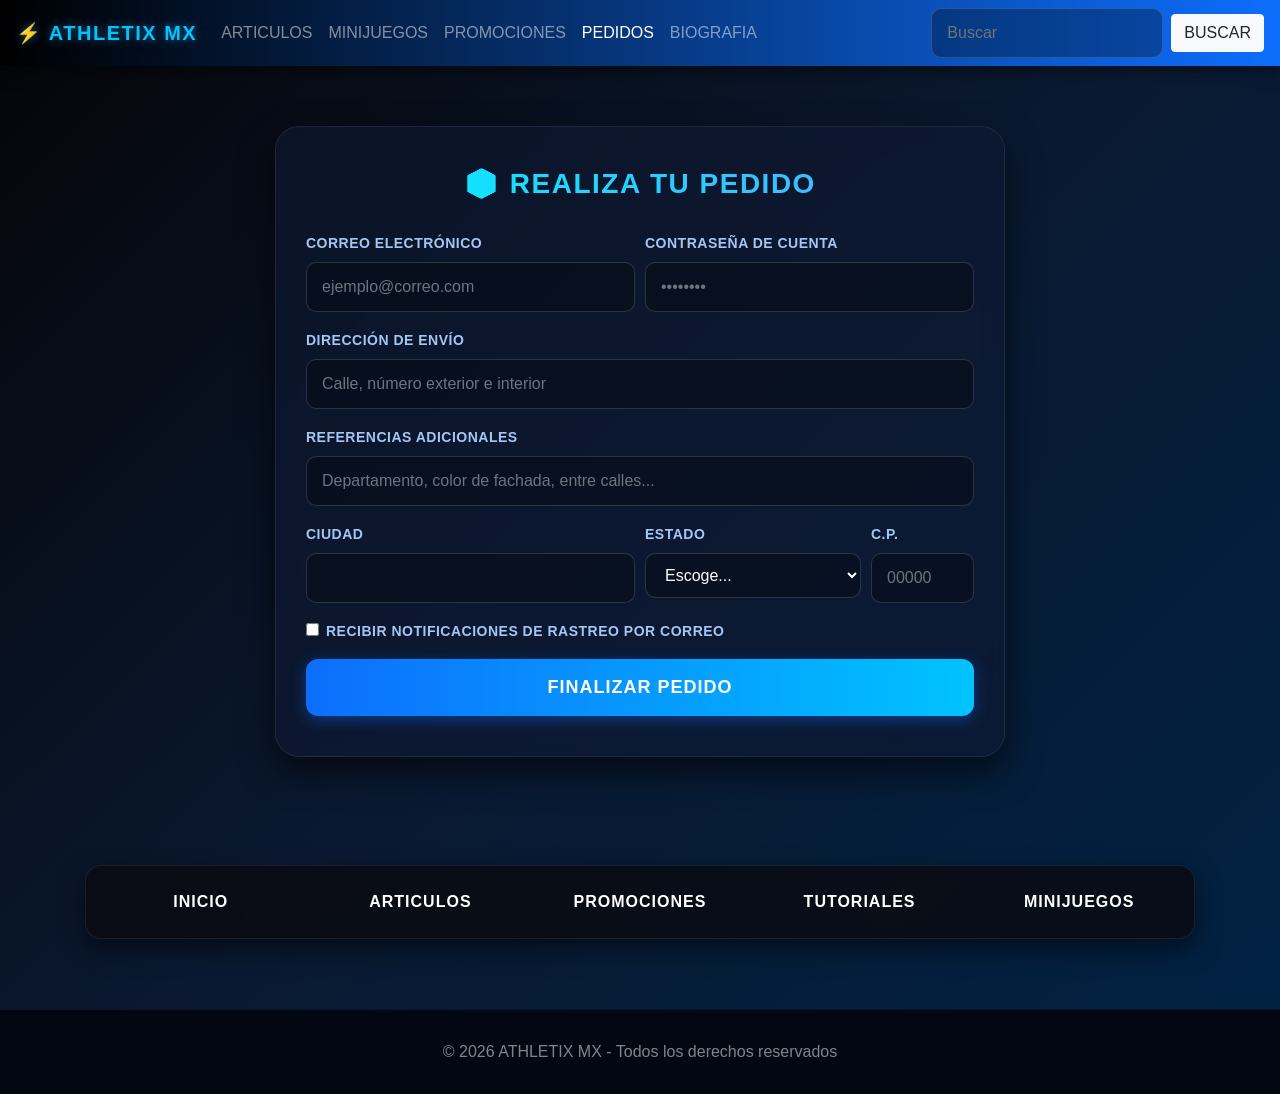
<file: estradapag5.html>
<!DOCTYPE html>
<html lang="es">
<head>
  <meta charset="UTF-8">
  <meta name="viewport" content="width=device-width, initial-scale=1.0">
  <title>ATHLETIX MX - Pedidos</title>
  
  <!-- Bootstrap 4.4.1 CSS -->
  <link rel="stylesheet" href="https://stackpath.bootstrapcdn.com/bootstrap/4.4.1/css/bootstrap.min.css">

  <style>
    body {
      background: linear-gradient(135deg, #050508, #0a1931, #002244);
      font-family: 'Segoe UI', Arial, sans-serif;
      color: white;
      min-height: 100vh;
    }

    /* Navbar */
    .navbar {
      background: linear-gradient(90deg, #000, #0d6efd);
      box-shadow: 0 4px 15px rgba(0,0,0,0.5);
    }

    .navbar-brand {
      display: flex;
      align-items: center;
      font-weight: 900;
      letter-spacing: 1.5px;
      color: #00c3ff !important;
      text-shadow: 0 0 10px rgba(0, 195, 255, 0.5);
    }

    /* Formulario contenedor optimizado (Glassmorphism) con margen superior extra por no tener banner */
    .form-container {
      background: rgba(15, 25, 50, 0.65);
      backdrop-filter: blur(12px);
      -webkit-backdrop-filter: blur(12px);
      color: white;
      margin: 60px auto;
      padding: 40px 30px;
      border-radius: 24px;
      box-shadow: 0px 15px 35px rgba(0, 0, 0, 0.6);
      border: 1px solid rgba(255, 255, 255, 0.08);
    }

    .form-title {
      text-align: center;
      font-weight: 900;
      letter-spacing: 1.5px;
      margin-bottom: 30px;
      background: linear-gradient(90deg, #00f2fe, #4facfe);
      -webkit-background-clip: text;
      background-clip: text;
      -webkit-text-fill-color: transparent;
    }

    /* Estilos de inputs oscuros premium */
    .form-group label {
      font-weight: 600;
      color: #a5c6f3;
      font-size: 14px;
      text-transform: uppercase;
      letter-spacing: 0.5px;
    }

    .form-control, .form-control:focus {
      background: rgba(0, 0, 0, 0.3) !important;
      border: 1px solid rgba(255, 255, 255, 0.15);
      color: white !important;
      border-radius: 10px;
      padding: 12px 15px;
      height: auto;
      transition: all 0.3s ease;
    }

    .form-control:focus {
      border-color: #00c3ff;
      box-shadow: 0 0 10px rgba(0, 195, 255, 0.3);
    }

    select.form-control option {
      background-color: #0a1931;
      color: white;
    }

    /* Botón de Envío */
    .btn-finalizar {
      width: 100%;
      font-weight: bold;
      background: linear-gradient(90deg, #0d6efd, #00c3ff);
      border: none;
      color: white;
      padding: 15px;
      border-radius: 12px;
      font-size: 18px;
      letter-spacing: 1px;
      text-transform: uppercase;
      transition: 0.3s cubic-bezier(0.16, 1, 0.3, 1);
      box-shadow: 0 4px 15px rgba(13, 110, 253, 0.4);
      cursor: pointer;
    }

    .btn-finalizar:hover {
      background: linear-gradient(90deg, #00c3ff, #0d6efd);
      transform: translateY(-2px);
      box-shadow: 0 6px 20px rgba(0, 195, 255, 0.6);
    }

    /* Caja de Checkbox personalizada */
    .form-check-label {
      color: #a5c6f3;
      user-select: none;
    }

    /* Ticket de Confirmación Dinámico */
    .receipt-box {
      display: none;
      background: #ffffff;
      color: #111111;
      padding: 25px;
      border-radius: 15px;
      margin-top: 30px;
      border-left: 8px solid #28a745;
      box-shadow: 0 10px 25px rgba(0,0,0,0.5);
      animation: fadeInDown 0.5s ease forwards;
    }

    @keyframes fadeInDown {
      from { opacity: 0; transform: translateY(-20px); }
      to { opacity: 1; transform: translateY(0); }
    }

    /* Navegación Inferior Estilo Barra */
    .nav-inferior {
      background: rgba(10, 10, 15, 0.8);
      border: 1px solid rgba(255,255,255,0.08);
      border-radius: 16px;
      padding: 20px;
      box-shadow: 0px 10px 25px rgba(0,0,0,0.5);
      backdrop-filter: blur(10px);
    }
    
    .nav-inferior a {
      color: white;
      text-decoration: none;
      font-weight: bold;
      letter-spacing: 1px;
      transition: all 0.2s;
    }
    
    .nav-inferior a:hover {
      color: #00c3ff;
      text-shadow: 0 0 8px rgba(0, 195, 255, 0.6);
    }

    /* Footer */
    footer {
      background: #030712;
      padding: 30px;
      margin-top: 70px;
      border-top: 1px solid rgba(255,255,255,0.05);
    }
  </style>
</head>

<body>

  <!-- Encabezado / Navegación (Solo texto estilizado) -->
  <nav class="navbar navbar-expand-lg navbar-dark">
    <a class="navbar-brand" href="index.html">
      ⚡ ATHLETIX MX
    </a>

    <button class="navbar-toggler" type="button" data-toggle="collapse" data-target="#menu">
      <span class="navbar-toggler-icon"></span>
    </button>

    <div class="collapse navbar-collapse" id="menu">
      <ul class="navbar-nav mr-auto">
        <li class="nav-item">
          <a class="nav-link" href="estradapag1.html">ARTICULOS</a>
        </li>
        <li class="nav-item">
          <a class="nav-link" href="estradapag4.html">MINIJUEGOS</a>
        </li>
        <li class="nav-item">
          <a class="nav-link" href="estradapag2.html">PROMOCIONES</a>
        </li>
        <li class="nav-item active">
          <a class="nav-link" href="estradapag5.html">PEDIDOS</a>
        </li>
        <li class="nav-item">
          <a class="nav-link" href="estradapag6.html">BIOGRAFIA</a>
        </li>
      </ul>

      <form class="form-inline">
        <input class="form-control mr-2" type="search" placeholder="Buscar">
        <button class="btn btn-light" type="submit">BUSCAR</button>
      </form>
    </div>
  </nav>

  <!-- Sección del Formulario Responsivo -->
  <main class="container">
    <div class="row justify-content-center">
      <div class="col-12 col-md-10 col-lg-8">
        
        <div class="form-container">
          <h3 class="form-title">📦 REALIZA TU PEDIDO</h3>

          <form id="orderForm" onsubmit="procesarPedido(event)">
            <div class="form-row">
              <div class="form-group col-md-6">
                <label for="inputEmail">Correo Electrónico</label>
                <input type="email" class="form-control" id="inputEmail" placeholder="ejemplo@correo.com" required>
              </div>

              <div class="form-group col-md-6">
                <label for="inputPass">Contraseña de Cuenta</label>
                <input type="password" class="form-control" id="inputPass" placeholder="••••••••" required>
              </div>
            </div>

            <div class="form-group">
              <label for="inputDir1">Dirección de Envío</label>
              <input type="text" class="form-control" id="inputDir1" placeholder="Calle, número exterior e interior" required>
            </div>

            <div class="form-group">
              <label for="inputDir2">Referencias Adicionales</label>
              <input type="text" class="form-control" id="inputDir2" placeholder="Departamento, color de fachada, entre calles...">
            </div>

            <div class="form-row">
              <div class="form-group col-md-6">
                <label for="inputCity">Ciudad</label>
                <input type="text" class="form-control" id="inputCity" required>
              </div>

              <div class="form-group col-md-4">
                <label for="inputState">Estado</label>
                <select class="form-control" id="inputState" required>
                  <option value="" selected disabled>Escoge...</option>
                  <option>Baja California</option>
                  <option>CDMX</option>
                  <option>Jalisco</option>
                  <option>Nuevo León</option>
                  <option>Sonora</option>
                  <option>Sinaloa</option>
                  <option>Puebla</option>
                  <option>Veracruz</option>
                  <option>Oaxaca</option>
                  <option>Yucatán</option>
                </select>
              </div>

              <div class="form-group col-md-2">
                <label for="inputCP">C.P.</label>
                <input type="text" class="form-control" id="inputCP" maxlength="5" pattern="[0-9]{5}" placeholder="00000" required>
              </div>
            </div>

            <div class="form-group">
              <div class="form-check">
                <input class="form-check-input" type="checkbox" id="gridCheck">
                <label class="form-check-label" for="gridCheck">Recibir notificaciones de rastreo por correo</label>
              </div>
            </div>

            <button type="submit" class="btn-finalizar">FINALIZAR PEDIDO</button>
          </form>

          <div id="receipt" class="receipt-box">
            <h4 class="font-weight-bold text-success">✔️ ¡PEDIDO REGISTRADO CON ÉXITO!</h4>
            <hr style="border-color: #ddd;">
            <p class="mb-1"><strong>Destinatario:</strong> <span id="recEmail"></span></p>
            <p class="mb-1"><strong>Destino:</strong> <span id="recDir"></span></p>
            <p class="mb-1"><strong>Código de Rastreo:</strong> <span id="recTrack" class="text-primary font-weight-bold"></span></p>
            <small class="text-muted d-block mt-3">Tu paquete llegará en un estimado de 3 a 5 días hábiles a través de DHL Express.</small>
          </div>

        </div>

      </div>
    </div>

    <nav class="nav-inferior container my-5">
      <div class="row text-center">
        <div class="col-sm col-12 my-1"><a href="index.html">INICIO</a></div>
        <div class="col-sm col-12 my-1"><a href="estradapag1.html">ARTICULOS</a></div>
        <div class="col-sm col-12 my-1"><a href="estradapag2.html">PROMOCIONES</a></div>
        <div class="col-sm col-12 my-1"><a href="estradapag3.html">TUTORIALES</a></div>
        <div class="col-sm col-12 my-1"><a href="estradapag4.html">MINIJUEGOS</a></div>
      </div>
    </nav>
  </main>

  <footer class="text-center">
    <p class="m-0 text-white-50">© 2026 ATHLETIX MX - Todos los derechos reservados</p>
  </footer>

  <script>
    function procesarPedido(event) {
      event.preventDefault();

      const email = document.getElementById("inputEmail").value;
      const direccion = document.getElementById("inputDir1").value;
      const ciudad = document.getElementById("inputCity").value;
      const estado = document.getElementById("inputState").value;

      const trackingNum = "ATX-" + Math.floor(Math.random() * 900000 + 100000);

      document.getElementById("recEmail").innerText = email;
      document.getElementById("recDir").innerText = `${direccion}, ${ciudad}, ${estado}`;
      document.getElementById("recTrack").innerText = trackingNum;

      const receiptBox = document.getElementById("receipt");
      receiptBox.style.display = "block";

      receiptBox.scrollIntoView({ behavior: 'smooth' });

      document.getElementById("orderForm").reset();
    }
  </script>

  <script src="https://code.jquery.com/jquery-3.4.1.slim.min.js"></script>
  <script src="https://cdn.jsdelivr.net/npm/popper.js@1.16.0/dist/umd/popper.min.js"></script>
  <script src="https://stackpath.bootstrapcdn.com/bootstrap/4.4.1/js/bootstrap.min.js"></script>

</body>
</html>
</file>
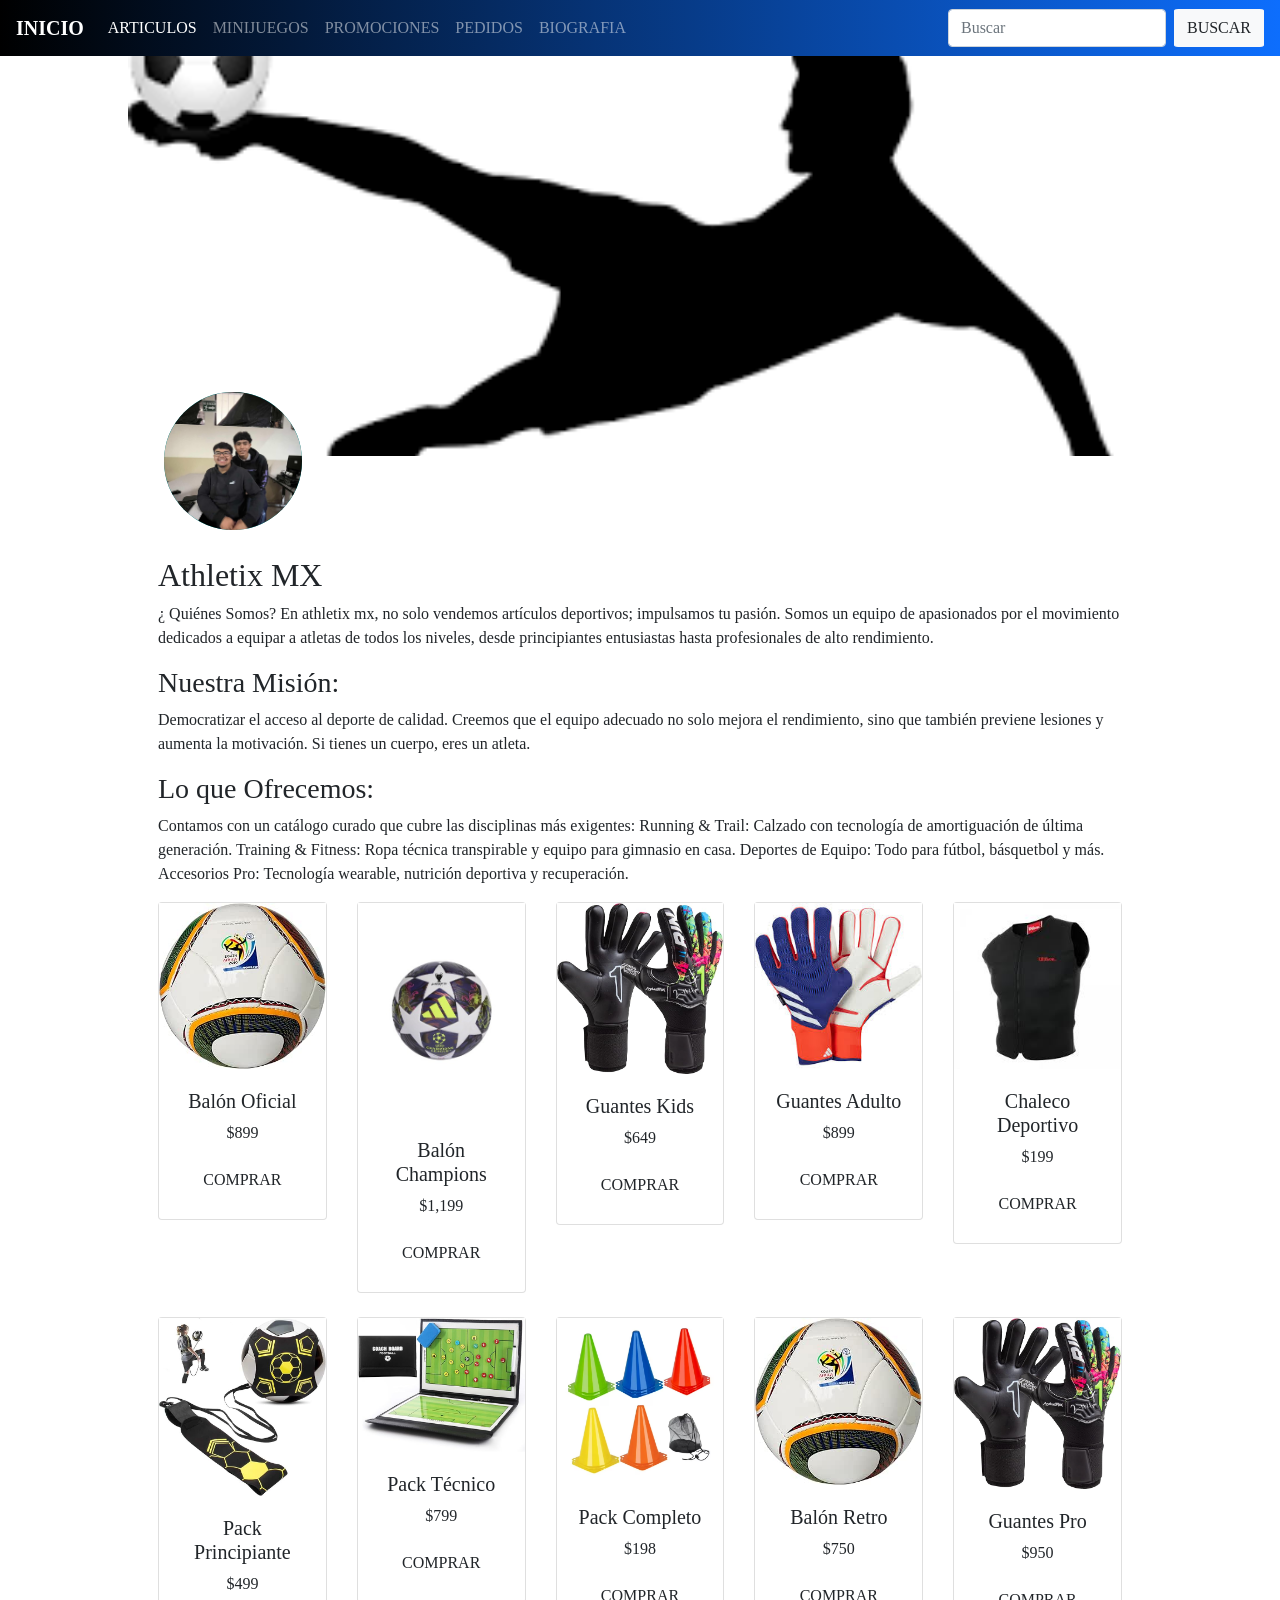
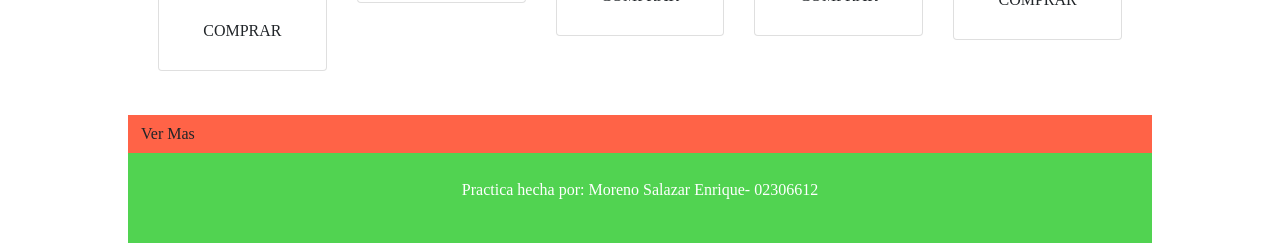
<file: estradapag6.html>
<!DOCTYPE html>
<html lang="en">
<head>
    <meta charset="UTF-8">
    <meta name="viewport" content="width=device-width, initial-scale=1.0">
    <title>Biografia</title>
    <link rel="stylesheet" href="https://stackpath.bootstrapcdn.com/bootstrap/4.4.1/css/bootstrap.min.css" crossorigin="anonymous">
</head>
<body>
  <style>
    *{
      padding: 0%;
      margin: 0%;
    }
    body{
      font-family: "calibri ligth";
    }
    .contenedor{
      background: tomato;
      width: 80%;
      margin: auto;
    }
    
    header{
      height: 400px;
      background-image: url("../img/portada.png");
      background-position: center;
      background-size: cover;
    }
    
    main{
      background: white;
      padding: 20px 30px;
    }
    .btn{ 
      padding: 10% auto;
      border-radius: 5%;

     
    }
    
    footer{
      background: teal;
    }
    
    main .foto{
          width: 150px;
          height: 150px;
          background-color: teal;
          border-radius: 50%;
          margin: -90px 0 20px 0;
          border: 6px solid #ffffff;
      }
      main .foto img{
          width:100%;
          border-radius:50%;
      }
    
    
      footer{
          background: #51d351;
          text-align: center;
          padding: 25px;
          color: #ffffff;
      }
      .navbar{
    background: linear-gradient(90deg, #000, #0d6efd);
}

.navbar-brand{
    display:flex;
    align-items:center;
    font-weight:bold;
}

.navbar-brand img{
    width:40px;
    margin-right:10px;
}

@media (min-width: 768px) {
    .col-cinco {
        flex: 0 0 20%;
        max-width: 20%;
        padding-right: 15px;
        padding-left: 15px;
    }
}
      </style>
        <nav class="navbar navbar-expand-lg navbar-dark bg-primary">
                <a class="navbar-brand" href="index.html">INICIO</a>
                <button class="navbar-toggler" type="button" data-toggle="collapse" data-target="#menu">
                  <span class="navbar-toggler-icon"></span>
                </button>
              
                <div class="collapse navbar-collapse" id="menu">
                  <ul class="navbar-nav mr-auto">
                    <li class="nav-item active">
                      <a class="nav-link" href="estradapag1.html">ARTICULOS</a>
                    </li>
                    <li class="nav-item">
                      <a class="nav-link" href="estradapag4.html">MINIJUEGOS</a>
                    </li>
                    <li class="nav-item">
                      <a class="nav-link" href="estradapag2.html">PROMOCIONES</a>
                      <li class="nav-item">
                        <a class="nav-link" href="estradapag5.html">PEDIDOS</a>
                    </li>
                    <li class="nav-item">
                        <a class="nav-link" href="estradapag6.html">BIOGRAFIA</a>
                    </li>
                  </ul>
              
                  <form class="form-inline">
                    <input class="form-control mr-2" type="search" placeholder="Buscar">
                    <button class="btn btn-light" type="submit">BUSCAR</button>
                  </form>
                </div>
              </nav>
    <div class="contenedor">
        <header>

        </header>
        <main>
            <div class="foto">
                <img src="img/perfil.jpg" alt="50%">
            </div>
            <div class="texto">
                <h2>Athletix MX </h2>
                <p>¿ Quiénes Somos?
                    En athletix mx, no solo vendemos artículos deportivos; impulsamos tu pasión. Somos un equipo de apasionados por el movimiento dedicados a equipar a atletas de todos los niveles, 
                    desde principiantes entusiastas hasta profesionales de alto rendimiento.</p>
                   <h3> Nuestra Misión:</h3>
                   <p> Democratizar el acceso al deporte de calidad. Creemos que el equipo adecuado no solo mejora el rendimiento,
                        sino que también previene lesiones y aumenta la motivación. Si tienes un cuerpo, eres un atleta.</p>
                  <h3>Lo que Ofrecemos:</h3>
                   <p>Contamos con un catálogo curado que cubre las disciplinas más exigentes:
                    Running & Trail: Calzado con tecnología de amortiguación de última generación.
                    Training & Fitness: Ropa técnica transpirable y equipo para gimnasio en casa.
                    Deportes de Equipo: Todo para fútbol, básquetbol y más.
                    Accesorios Pro: Tecnología wearable, nutrición deportiva y recuperación.</p>
                    

<div class="container-fluid px-0">
  <!-- SECCIÓN DE ARTÍCULOS EN FORMATO 2 FILAS X 5 COLUMNAS -->
  <div class="row">
  
    <!-- Fila 1 (Primeros 5 productos) -->
    <div class="col-sm-6 col-cinco mb-4"><div class="card"><img src="imagenes/mundial2010.jpg"><div class="card-body text-center"><h5>Balón Oficial</h5><p class="precio">$899</p><button class="btn btn-comprar">COMPRAR</button></div></div></div>
    <div class="col-sm-6 col-cinco mb-4"><div class="card"><img src="imagenes/balonchampions.jpg"><div class="card-body text-center"><h5>Balón Champions</h5><p class="precio">$1,199</p><button class="btn btn-comprar">COMPRAR</button></div></div></div>
    <div class="col-sm-6 col-cinco mb-4"><div class="card"><img src="imagenes/guantesrinat.jpg"><div class="card-body text-center"><h5>Guantes Kids</h5><p class="precio">$649</p><button class="btn btn-comprar">COMPRAR</button></div></div></div>
    <div class="col-sm-6 col-cinco mb-4"><div class="card"><img src="imagenes/guantespredator.jpg"><div class="card-body text-center"><h5>Guantes Adulto</h5><p class="precio">$899</p><button class="btn btn-comprar">COMPRAR</button></div></div></div>
    <div class="col-sm-6 col-cinco mb-4"><div class="card"><img src="imagenes/chaleco.jpg"><div class="card-body text-center"><h5>Chaleco Deportivo</h5><p class="precio">$199</p><button class="btn btn-comprar">COMPRAR</button></div></div></div>
    
    <!-- Fila 2 (Siguientes 5 productos) -->
    <div class="col-sm-6 col-cinco mb-4"><div class="card"><img src="imagenes/cinturonentrenamiento.jpg"><div class="card-body text-center"><h5>Pack Principiante</h5><p class="precio">$499</p><button class="btn btn-comprar">COMPRAR</button></div></div></div>
    <div class="col-sm-6 col-cinco mb-4"><div class="card"><img src="imagenes/tabladeentrenamiento.jpg"><div class="card-body text-center"><h5>Pack Técnico</h5><p class="precio">$799</p><button class="btn btn-comprar">COMPRAR</button></div></div></div>
    <div class="col-sm-6 col-cinco mb-4"><div class="card"><img src="imagenes/conoo.avif"><div class="card-body text-center"><h5>Pack Completo</h5><p class="precio">$198</p><button class="btn btn-comprar">COMPRAR</button></div></div></div>
    <div class="col-sm-6 col-cinco mb-4"><div class="card"><img src="imagenes/mundial2010.jpg"><div class="card-body text-center"><h5>Balón Retro</h5><p class="precio">$750</p><button class="btn btn-comprar">COMPRAR</button></div></div></div>
    <div class="col-sm-6 col-cinco mb-4"><div class="card"><img src="imagenes/guantesrinat.jpg"><div class="card-body text-center"><h5>Guantes Pro</h5><p class="precio">$950</p><button class="btn btn-comprar">COMPRAR</button></div></div></div>

  </div>
</div>
  
            </div>
        </main>
        <a href="index.html" class="btn"> Ver Mas </a>
        <footer>
            <p>Practica hecha por: Moreno Salazar Enrique- 02306612</p>
        </footer>
    </div>
    <script src="https://code.jquery.com/jquery-3.4.1.slim.min.js"></script>
<script src="https://cdn.jsdelivr.net/npm/popper.js@1.16.0/dist/umd/popper.min.js"></script>
<script src="https://stackpath.bootstrapcdn.com/bootstrap/4.4.1/js/bootstrap.min.js"></script>

    </body>
    </html>
</file>
